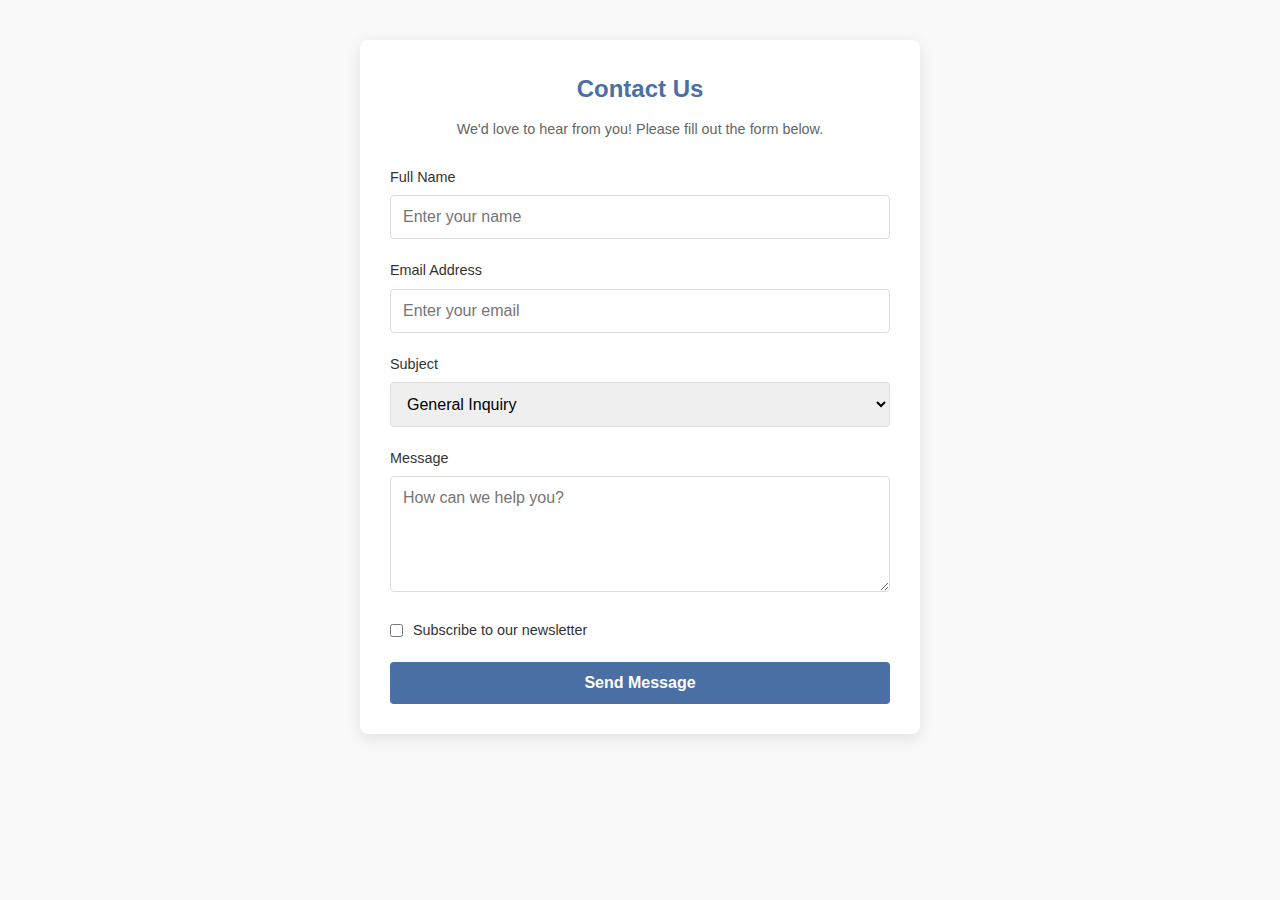
<file: contact.html>
<!DOCTYPE html>
<html lang="en">
<head>
    <meta charset="UTF-8">
    <meta name="viewport" content="width=device-width, initial-scale=1.0">
    <title>Contact Us</title>
    <link rel="stylesheet" href="styles.css">
</head>
<body>
    <div class="container">
        <form id="contactForm">
            <h2>Contact Us</h2>
            <p class="form-subtitle">We'd love to hear from you! Please fill out the form below.</p>
            
            <div class="form-group">
                <label for="name">Full Name</label>
                <input type="text" id="name" placeholder="Enter your name" required>
                <span class="error-message" id="nameError"></span>
            </div>
            
            <div class="form-group">
                <label for="email">Email Address</label>
                <input type="email" id="email" placeholder="Enter your email" required>
                <span class="error-message" id="emailError"></span>
            </div>
            
            <div class="form-group">
                <label for="subject">Subject</label>
                <select id="subject">
                    <option value="general">General Inquiry</option>
                    <option value="support">Technical Support</option>
                    <option value="billing">Billing Question</option>
                    <option value="feedback">Feedback</option>
                </select>
            </div>
            
            <div class="form-group">
                <label for="message">Message</label>
                <textarea id="message" placeholder="How can we help you?" rows="5" required></textarea>
                <span class="error-message" id="messageError"></span>
            </div>
            
            <div class="form-group checkbox-group">
                <input type="checkbox" id="newsletter">
                <label for="newsletter">Subscribe to our newsletter</label>
            </div>
            
            <button type="submit" id="submitButton">
                <span class="button-text">Send Message</span>
                <span class="button-loader"></span>
            </button>
        </form>
        
        <div id="thankYou" class="hidden">
            <div class="success-content">
                <div class="success-icon">✓</div>
                <h3>Thank you for your message!</h3>
                <p>We've received your inquiry and will get back to you shortly.</p>
                <button id="newMessageBtn">Send Another Message</button>
            </div>
        </div>
    </div>
    
    <script src="script.js"></script>
</body>
</html>
</file>
<file: styles.css>
:root {
    --primary-color: #3a86ff;
    --secondary-color: #8338ec;
    --dark-color: #1e293b;
    --light-color: #f8f9fa;
    --success-color: #38b000;
}

* {
    margin: 0;
    padding: 0;
    box-sizing: border-box;
    font-family: 'Segoe UI', Tahoma, Geneva, Verdana, sans-serif;
}

body {
    background-color: #f0f4f8;
    color: var(--dark-color);
    line-height: 1.6;
}

.container {
    width: 90%;
    max-width: 1200px;
    margin: 0 auto;
    padding: 0 15px;
}

/* Header Styles */
header {
    background: linear-gradient(135deg, var(--primary-color), var(--secondary-color));
    color: white;
    padding: 1.5rem 0;
    box-shadow: 0 4px 12px rgba(0, 0, 0, 0.1);
    position: sticky;
    top: 0;
    z-index: 100;
}

header .container {
    display: flex;
    justify-content: space-between;
    align-items: center;
}

header h1 {
    font-size: 2rem;
    font-weight: 700;
    letter-spacing: 1px;
    transition: transform 0.3s ease;
}

header h1:hover {
    transform: scale(1.05);
}

nav ul {
    display: flex;
    list-style: none;
    gap: 1.5rem;
}

nav a {
    color: white;
    text-decoration: none;
    font-weight: 500;
    padding: 0.5rem 1rem;
    border-radius: 4px;
    transition: all 0.3s ease;
}

nav a:hover {
    background-color: rgba(255, 255, 255, 0.2);
}

/* Main Content Styles */
main {
    padding: 3rem 0;
}

.blog-posts {
    display: grid;
    grid-template-columns: repeat(auto-fill, minmax(300px, 1fr));
    gap: 2rem;
}

.post {
    background-color: white;
    border-radius: 8px;
    overflow: hidden;
    box-shadow: 0 5px 15px rgba(0, 0, 0, 0.1);
    transition: transform 0.3s ease, box-shadow 0.3s ease;
    padding: 1.5rem;
    display: flex;
    flex-direction: column;
}

.post:hover {
    transform: translateY(-5px);
    box-shadow: 0 10px 25px rgba(0, 0, 0, 0.15);
}

.post h2 {
    color: var(--dark-color);
    margin-bottom: 0.5rem;
    font-size: 1.5rem;
}

.post .meta {
    color: #64748b;
    font-size: 0.875rem;
    margin-bottom: 1rem;
}

.post p {
    margin-bottom: 1.5rem;
}

.post-img {
    width: 100%;
    height: 180px;
    object-fit: cover;
    border-radius: 6px;
    margin-bottom: 1rem;
}

.actions {
    display: flex;
    justify-content: space-between;
    margin-top: auto;
}

.read-more {
    background-color: var(--primary-color);
    color: white;
    border: none;
    padding: 0.5rem 1rem;
    border-radius: 4px;
    cursor: pointer;
    font-weight: 500;
    transition: all 0.2s ease;
}

.read-more:hover {
    background-color: #2667ff;
    transform: translateY(-2px);
}

.like-btn {
    background-color: white;
    border: 1px solid #ddd;
    padding: 0.5rem 1rem;
    border-radius: 4px;
    cursor: pointer;
    display: flex;
    align-items: center;
    gap: 0.5rem;
    transition: all 0.2s ease;
}

.like-btn.active {
    background-color: #ffccd5;
    border-color: #ff6b8b;
    color: #e63946;
}

.like-btn:hover {
    background-color: #f0f0f0;
}

/* Theme Toggle */
.theme-toggle {
    position: fixed;
    bottom: 2rem;
    right: 2rem;
    background-color: var(--primary-color);
    color: white;
    width: 3rem;
    height: 3rem;
    border-radius: 50%;
    display: flex;
    align-items: center;
    justify-content: center;
    cursor: pointer;
    box-shadow: 0 4px 10px rgba(0, 0, 0, 0.2);
    z-index: 10;
    font-size: 1.2rem;
    border: none;
    transition: transform 0.3s ease;
}

.theme-toggle:hover {
    transform: rotate(30deg);
}

/* Dark mode styles */
body.dark-mode {
    background-color: #121212;
    color: #e0e0e0;
}

body.dark-mode .post {
    background-color: #1e1e1e;
    box-shadow: 0 5px 15px rgba(0, 0, 0, 0.3);
}

body.dark-mode .post h2 {
    color: #f0f0f0;
}

body.dark-mode .post .meta {
    color: #b0b0b0;
}

body.dark-mode .like-btn {
    background-color: #333;
    border-color: #444;
    color: #f0f0f0;
}

body.dark-mode .like-btn.active {
    background-color: #46233a;
    border-color: #ff6b8b;
    color: #ff8fa3;
}

/* Footer Styles */
footer {
    background-color: var(--dark-color);
    color: white;
    padding: 2rem 0;
    text-align: center;
}

/* About Page Styles */
.about-section {
    padding: 2rem 0;
}

.about-header {
    text-align: center;
    margin-bottom: 3rem;
}

.about-header h2 {
    font-size: 2.5rem;
    color: var(--dark-color);
    margin-bottom: 0.5rem;
}

body.dark-mode .about-header h2 {
    color: var(--light-color);
}

.underline {
    height: 4px;
    width: 80px;
    background: linear-gradient(to right, var(--primary-color), var(--secondary-color));
    margin: 0 auto;
    border-radius: 2px;
}

.about-content {
    display: flex;
    gap: 2rem;
    margin-bottom: 3rem;
    align-items: center;
}

.about-text {
    flex: 1;
}

.about-image {
    flex: 1;
}

.rounded-img {
    width: 100%;
    border-radius: 8px;
    box-shadow: 0 5px 15px rgba(0, 0, 0, 0.1);
    transition: transform 0.3s ease;
}

.rounded-img:hover {
    transform: scale(1.02);
}

.lead {
    font-size: 1.2rem;
    font-weight: 500;
    margin-bottom: 1.5rem;
    color: var(--primary-color);
}

body.dark-mode .lead {
    color: #5a9eff;
}

.values-section, .team-section {
    margin-bottom: 3rem;
}

.values-section h3, .team-section h3 {
    font-size: 1.8rem;
    margin-bottom: 1.5rem;
    position: relative;
    display: inline-block;
}

.values-section h3::after, .team-section h3::after {
    content: '';
    position: absolute;
    bottom: -5px;
    left: 0;
    width: 50%;
    height: 3px;
    background: linear-gradient(to right, var(--primary-color), transparent);
}

.values-list {
    list-style: none;
    display: grid;
    grid-template-columns: repeat(auto-fill, minmax(300px, 1fr));
    gap: 1.5rem;
}

.value-item {
    background-color: white;
    border-radius: 8px;
    padding: 1.5rem;
    box-shadow: 0 4px 10px rgba(0, 0, 0, 0.05);
    display: flex;
    align-items: flex-start;
    gap: 1rem;
    transition: transform 0.3s ease, box-shadow 0.3s ease;
}

body.dark-mode .value-item {
    background-color: #1e1e1e;
}

.value-item:hover {
    transform: translateY(-5px);
    box-shadow: 0 10px 20px rgba(0, 0, 0, 0.1);
}

.value-icon {
    font-size: 2rem;
    display: inline-block;
    background-color: rgba(58, 134, 255, 0.1);
    width: 50px;
    height: 50px;
    display: flex;
    align-items: center;
    justify-content: center;
    border-radius: 50%;
}

.value-content h4 {
    margin-bottom: 0.5rem;
    color: var(--dark-color);
}

body.dark-mode .value-content h4 {
    color: var(--light-color);
}

.team-grid {
    display: grid;
    grid-template-columns: repeat(auto-fill, minmax(300px, 1fr));
    gap: 2rem;
}

.team-member {
    background-color: white;
    border-radius: 8px;
    overflow: hidden;
    box-shadow: 0 5px 15px rgba(0, 0, 0, 0.1);
    transition: transform 0.3s ease;
}

body.dark-mode .team-member {
    background-color: #1e1e1e;
}

.team-member:hover {
    transform: translateY(-8px);
}

.member-image img {
    width: 100%;
    height: 250px;
    object-fit: cover;
    transition: all 0.5s ease;
}

.team-member:hover .member-image img {
    transform: scale(1.05);
}

.member-info {
    padding: 1.5rem;
}

.member-info h4 {
    font-size: 1.2rem;
    margin-bottom: 0.25rem;
    color: var(--dark-color);
}

body.dark-mode .member-info h4 {
    color: var(--light-color);
}

.member-title {
    color: var(--primary-color);
    font-weight: 600;
    margin-bottom: 1rem;
}

body.dark-mode .member-title {
    color: #5a9eff;
}

.member-bio {
    margin-bottom: 1rem;
    font-size: 0.95rem;
    color: #555;
}

body.dark-mode .member-bio {
    color: #aaa;
}

.social-links {
    display: flex;
    gap: 1rem;
}

.social-link {
    text-decoration: none;
    color: var(--primary-color);
    font-size: 0.9rem;
    font-weight: 600;
    transition: all 0.2s ease;
}

.social-link:hover {
    color: var(--secondary-color);
    text-decoration: underline;
}

.cta-section {
    background: linear-gradient(135deg, var(--primary-color), var(--secondary-color));
    border-radius: 8px;
    padding: 3rem;
    text-align: center;
    color: white;
    margin-top: 4rem;
}

.cta-section h3 {
    font-size: 2rem;
    margin-bottom: 1rem;
}

.cta-section p {
    font-size: 1.1rem;
    margin-bottom: 1.5rem;
    max-width: 600px;
    margin-left: auto;
    margin-right: auto;
}

.cta-button {
    background-color: white;
    color: var(--primary-color);
    border: none;
    padding: 0.75rem 2rem;
    border-radius: 4px;
    font-size: 1rem;
    font-weight: 600;
    cursor: pointer;
    transition: all 0.3s ease;
}

.cta-button:hover {
    transform: translateY(-3px);
    box-shadow: 0 10px 20px rgba(0, 0, 0, 0.2);
}

nav a.active {
    background-color: rgba(255, 255, 255, 0.2);
    font-weight: 700;
}

/* Newsletter Section */
.newsletter {
    background-color: white;
    padding: 2rem;
    border-radius: 8px;
    margin: 3rem auto;
    max-width: 600px;
    box-shadow: 0 5px 15px rgba(0, 0, 0, 0.1);
}

body.dark-mode .newsletter {
    background-color: #1e1e1e;
}

.newsletter h3 {
    margin-bottom: 1rem;
    text-align: center;
}

.newsletter form {
    display: flex;
    gap: 0.5rem;
}

.newsletter input {
    flex: 1;
    padding: 0.75rem;
    border: 1px solid #ddd;
    border-radius: 4px;
    font-size: 1rem;
}

body.dark-mode .newsletter input {
    background-color: #333;
    color: #f0f0f0;
    border-color: #444;
}

.newsletter button {
    background-color: var(--primary-color);
    color: white;
    border: none;
    padding: 0.75rem 1.5rem;
    border-radius: 4px;
    cursor: pointer;
    font-weight: 500;
    transition: all 0.2s ease;
}

.newsletter button:hover {
    background-color: #2667ff;
}

/* Animation */
@keyframes fadeIn {
    from { opacity: 0; transform: translateY(20px); }
    to { opacity: 1; transform: translateY(0); }
}

.post {
    animation: fadeIn 0.6s ease forwards;
}

.post:nth-child(2) {
    animation-delay: 0.2s;
}

.post:nth-child(3) {
    animation-delay: 0.4s;
}

/* Responsive styles */
@media (max-width: 768px) {
    header .container {
        flex-direction: column;
        gap: 1rem;
    }

    nav ul {
        gap: 0.5rem;
    }

    .newsletter form {
        flex-direction: column;
    }
}

/* Main Styles */
:root {
    --primary-color: #4a6fa5;
    --primary-hover: #3a5a8a;
    --error-color: #e74c3c;
    --success-color: #2ecc71;
    --text-color: #333;
    --light-gray: #f5f5f5;
    --border-color: #ddd;
}

* {
    margin: 0;
    padding: 0;
    box-sizing: border-box;
    font-family: 'Segoe UI', Tahoma, Geneva, Verdana, sans-serif;
}

body {
    background-color: #f9f9f9;
    color: var(--text-color);
    line-height: 1.6;
}

.container {
    max-width: 600px;
    margin: 40px auto;
    padding: 0 20px;
}

/* Form Styles */
form {
    background-color: white;
    padding: 30px;
    border-radius: 8px;
    box-shadow: 0 4px 15px rgba(0, 0, 0, 0.1);
}

h2 {
    color: var(--primary-color);
    margin-bottom: 10px;
    font-weight: 600;
    text-align: center;
}

.form-subtitle {
    text-align: center;
    color: #666;
    margin-bottom: 25px;
    font-size: 0.9rem;
}

.form-group {
    margin-bottom: 20px;
    position: relative;
}

label {
    display: block;
    margin-bottom: 6px;
    font-weight: 500;
    font-size: 0.9rem;
}

input[type="text"],
input[type="email"],
select,
textarea {
    width: 100%;
    padding: 12px;
    border: 1px solid var(--border-color);
    border-radius: 4px;
    font-size: 1rem;
    transition: border-color 0.3s, box-shadow 0.3s;
}

input[type="text"]:focus,
input[type="email"]:focus,
select:focus,
textarea:focus {
    border-color: var(--primary-color);
    box-shadow: 0 0 0 2px rgba(74, 111, 165, 0.2);
    outline: none;
}

.error-message {
    color: var(--error-color);
    font-size: 0.8rem;
    margin-top: 5px;
    display: none;
}

textarea {
    resize: vertical;
    min-height: 100px;
}

/* Checkbox styling */
.checkbox-group {
    display: flex;
    align-items: center;
}

.checkbox-group input {
    margin-right: 10px;
}

.checkbox-group label {
    margin-bottom: 0;
    cursor: pointer;
}

/* Button styling */
button {
    background-color: var(--primary-color);
    color: white;
    border: none;
    padding: 12px 20px;
    border-radius: 4px;
    cursor: pointer;
    font-weight: 600;
    font-size: 1rem;
    width: 100%;
    transition: background-color 0.3s;
    display: flex;
    justify-content: center;
    align-items: center;
    position: relative;
}

button:hover {
    background-color: var(--primary-hover);
}

.button-loader {
    display: none;
    width: 20px;
    height: 20px;
    border: 3px solid rgba(255, 255, 255, 0.3);
    border-top: 3px solid #fff;
    border-radius: 50%;
    animation: spin 1s linear infinite;
    position: absolute;
}

@keyframes spin {
    0% { transform: rotate(0deg); }
    100% { transform: rotate(360deg); }
}

/* Thank you message styling */
#thankYou {
    background-color: white;
    padding: 30px;
    border-radius: 8px;
    box-shadow: 0 4px 15px rgba(0, 0, 0, 0.1);
    text-align: center;
}

.hidden {
    display: none;
}

.success-content {
    display: flex;
    flex-direction: column;
    align-items: center;
}

.success-icon {
    background-color: var(--success-color);
    color: white;
    width: 60px;
    height: 60px;
    border-radius: 50%;
    display: flex;
    justify-content: center;
    align-items: center;
    font-size: 30px;
    margin-bottom: 20px;
}

#thankYou h3 {
    color: var(--primary-color);
    margin-bottom: 10px;
}

#thankYou p {
    margin-bottom: 20px;
    color: #666;
}

#newMessageBtn {
    margin-top: 15px;
    max-width: 200px;
}

/* Responsive styles */
@media (max-width: 768px) {
    .container {
        margin: 20px auto;
    }
    
    form {
        padding: 20px;
    }
}

/* Animation for form submission */
@keyframes fadeIn {
    from { opacity: 0; transform: translateY(20px); }
    to { opacity: 1; transform: translateY(0); }
}

#thankYou.show {
    display: block;
    animation: fadeIn 0.5s ease-out forwards;
}
</file>
